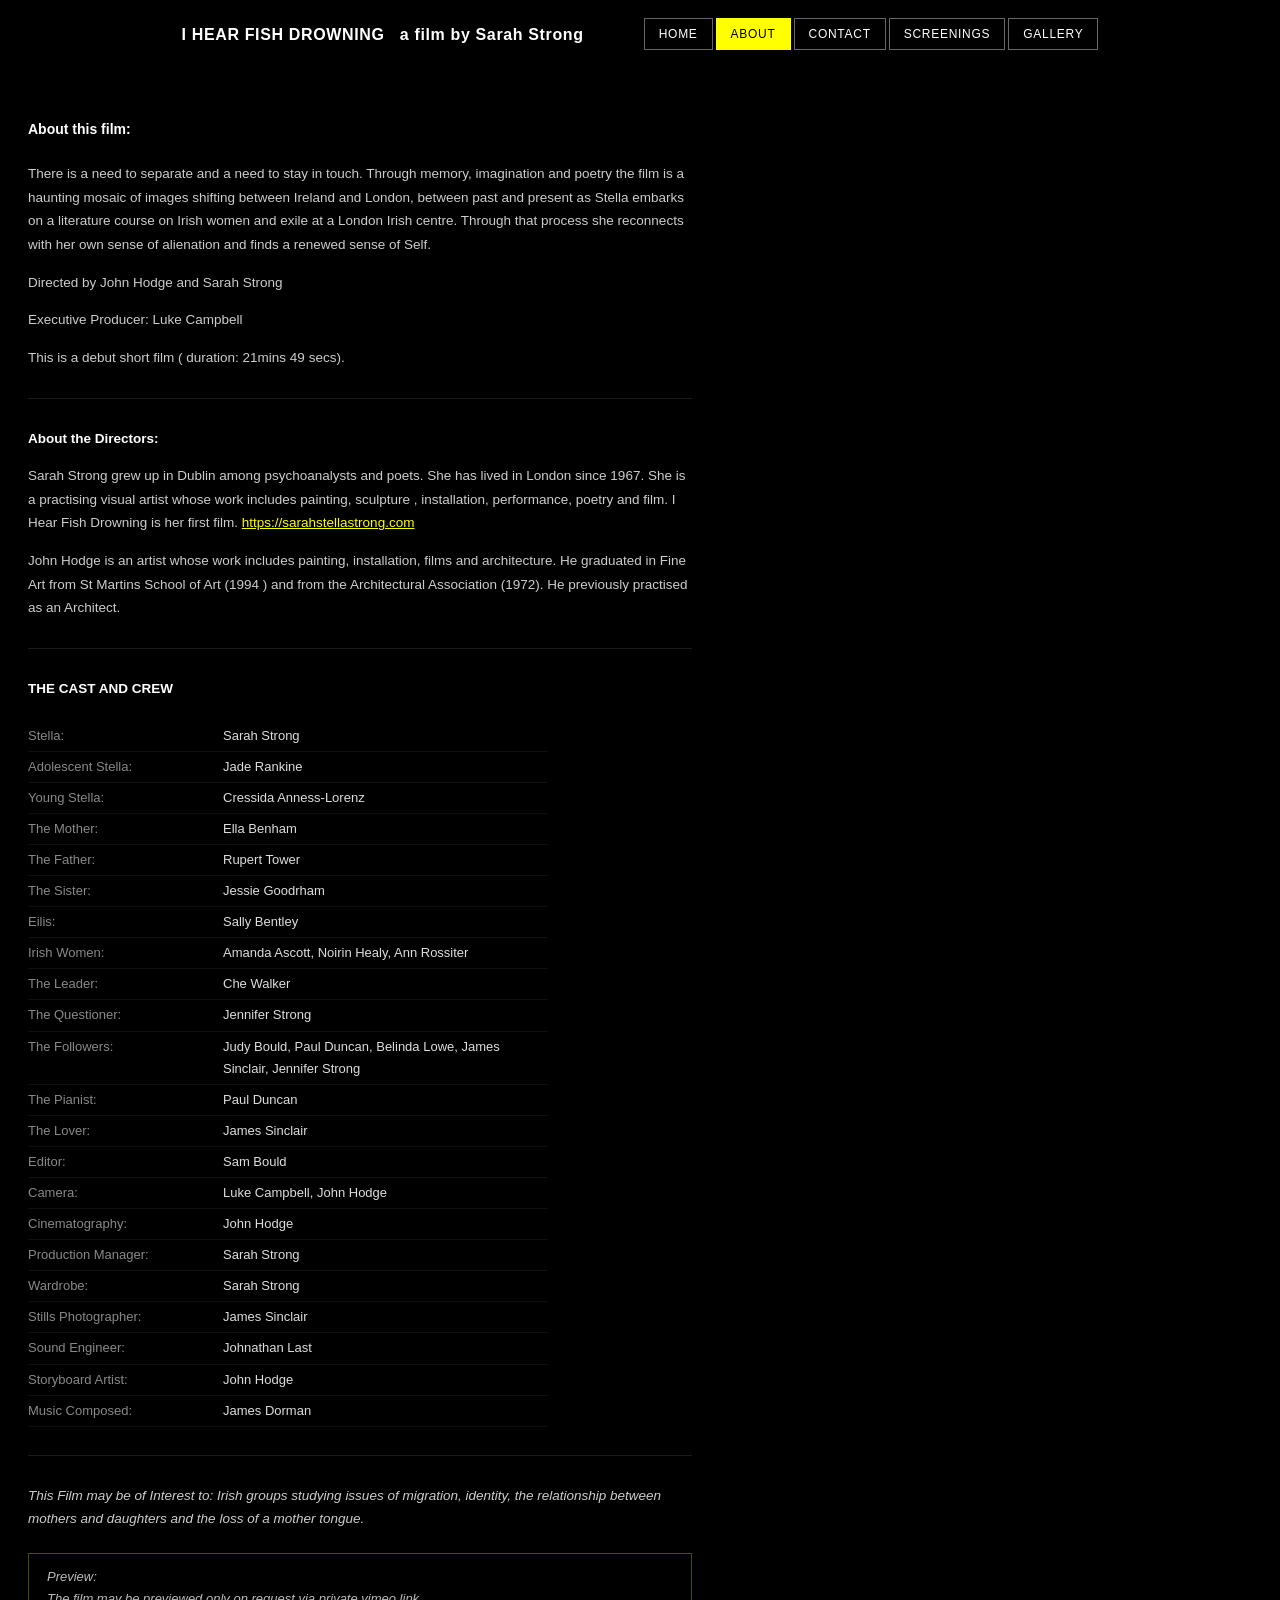
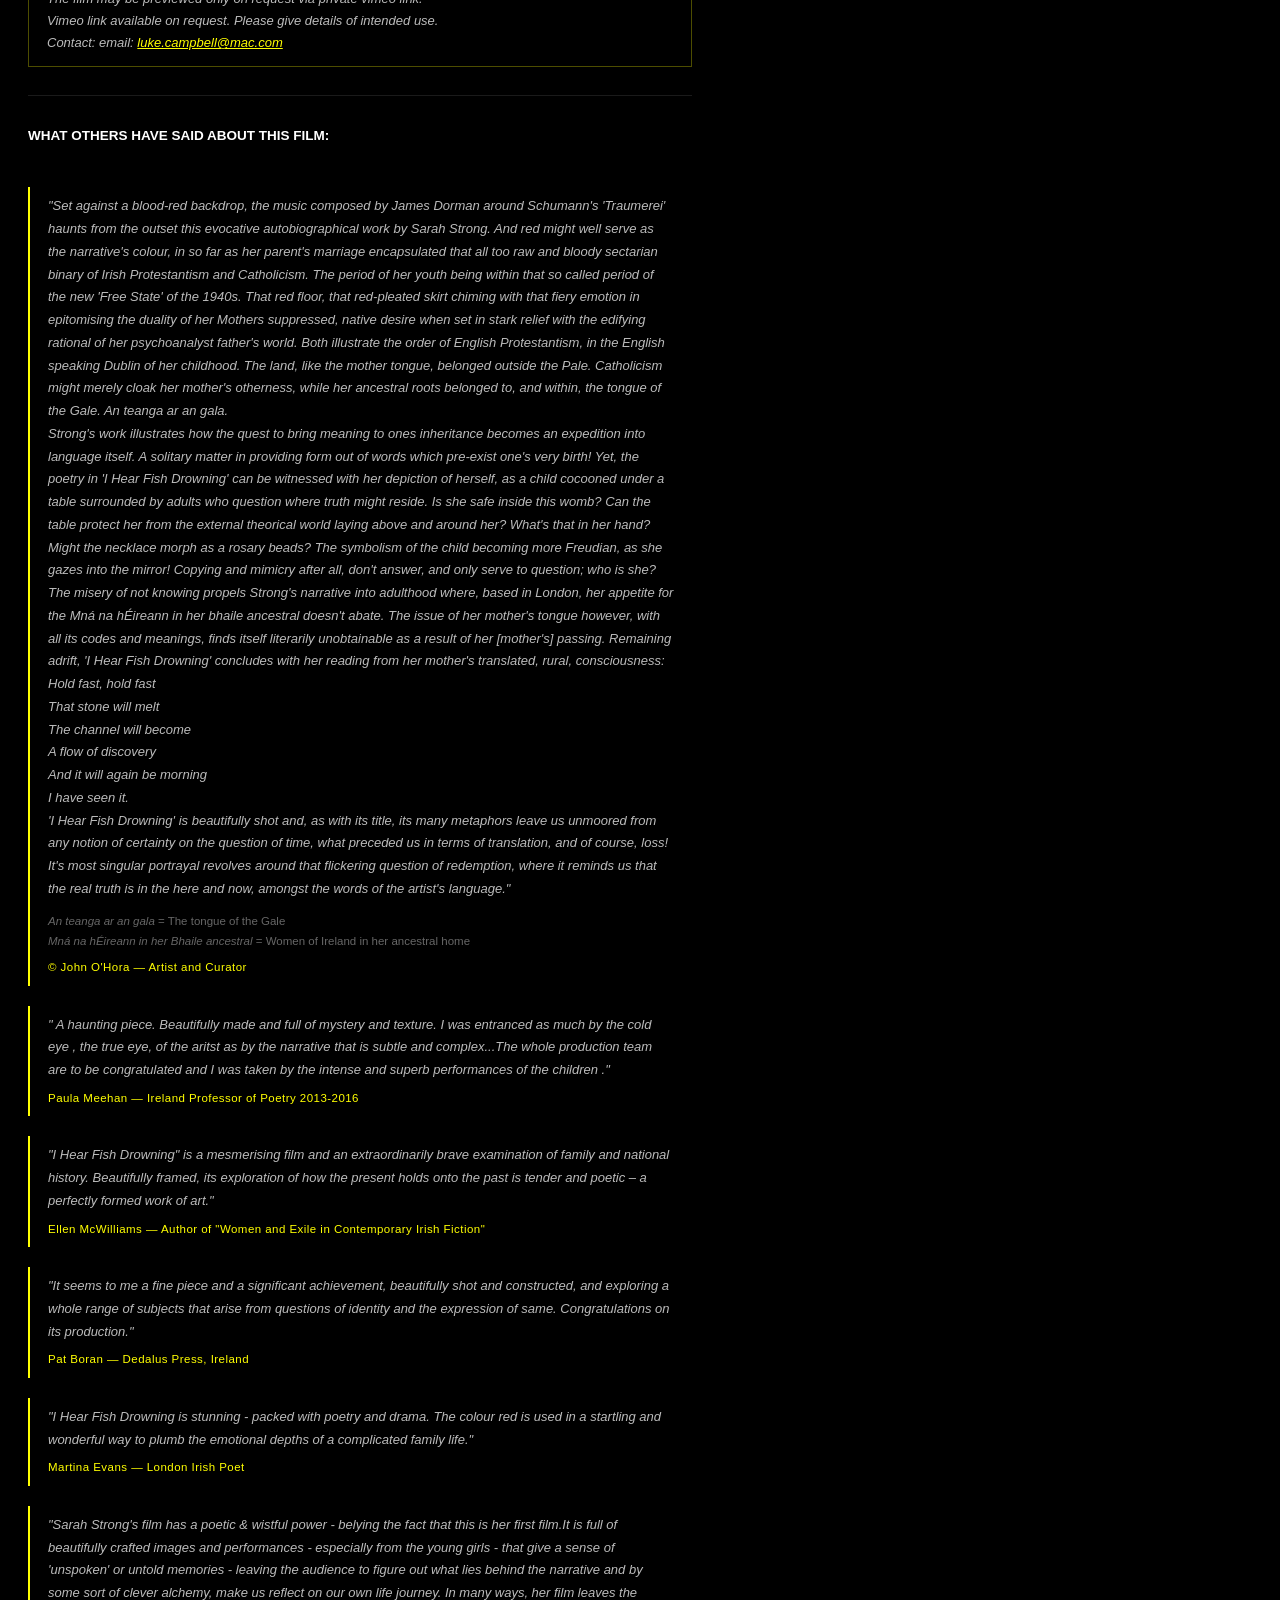
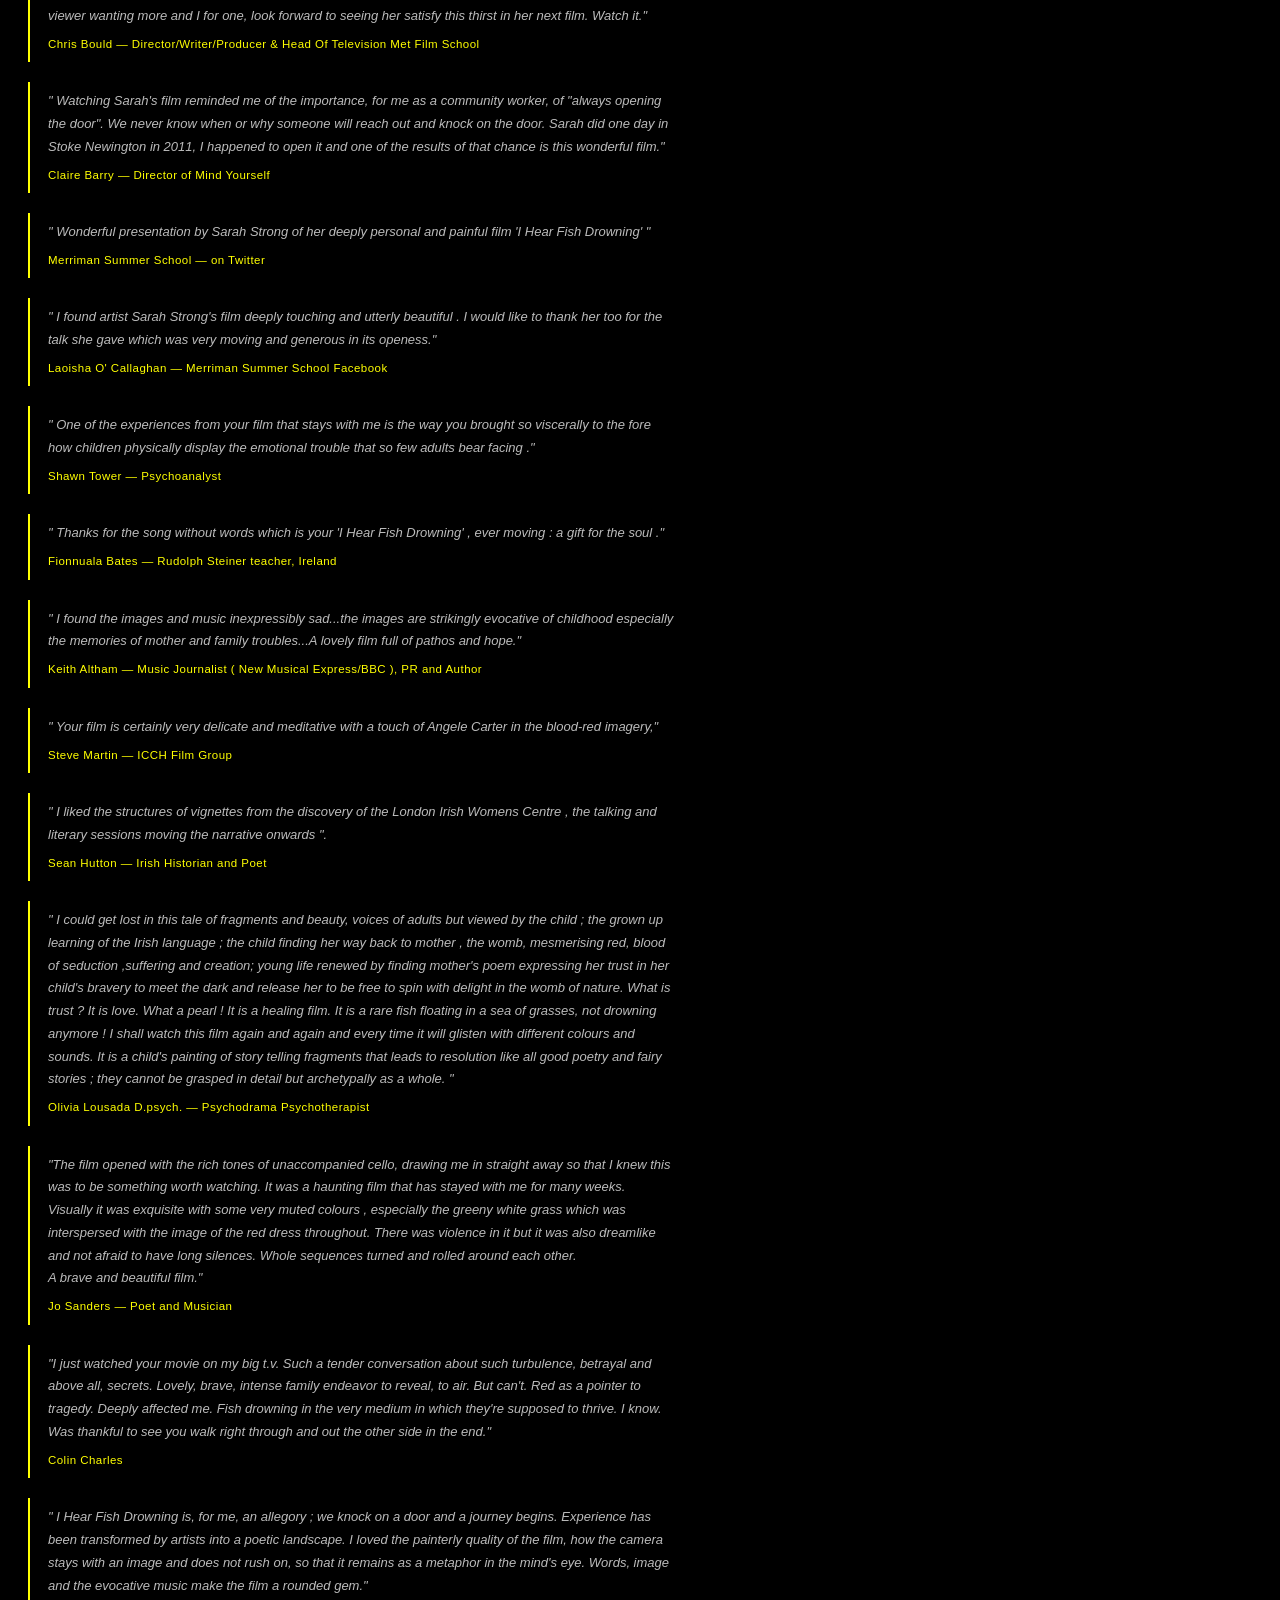
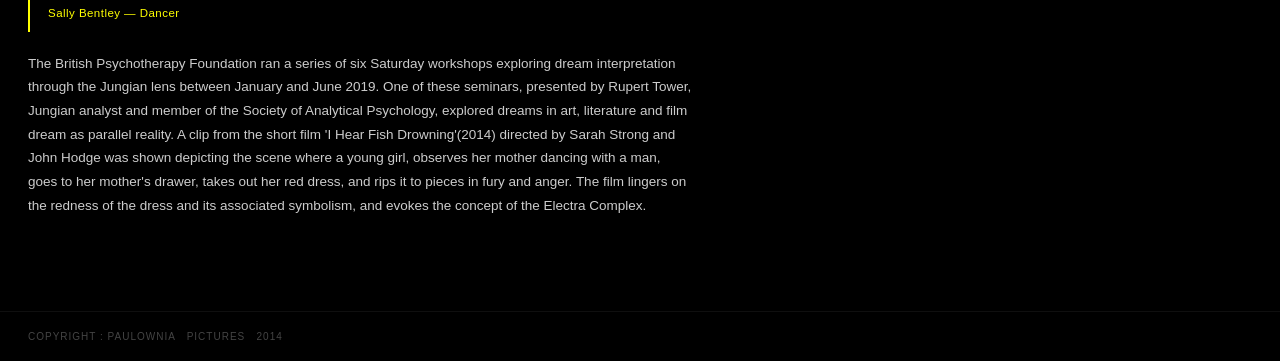
<file: about.html>
<!DOCTYPE html>
<html lang="en">
<head>
  <meta charset="UTF-8">
  <meta name="viewport" content="width=device-width, initial-scale=1.0">
  <title>About — Paulownia Pictures</title>
  <link rel="stylesheet" href="style.css">
</head>
<body>
  <div class="topbar">
    <a class="site-title" href="index.html">I HEAR FISH DROWNING &nbsp;&nbsp;a film by Sarah Strong</a>
    <nav><ul>
      <li><a href="index.html">HOME</a></li>
      <li><a href="about.html" class="active">ABOUT</a></li>
      <li><a href="contact.html">CONTACT</a></li>
      <li><a href="screenings.html">SCREENINGS</a></li>
      <li><a href="gallery.html">GALLERY</a></li>
    </ul></nav>
  </div>

  <div class="page-content">
    <h2>About this film:</h2>
    <p>There is a need to separate and a need to stay in touch. Through memory, imagination and poetry the film is a haunting mosaic of images shifting between Ireland and London, between past and present as Stella embarks on a literature course on Irish women and exile at a London Irish centre. Through that process she reconnects with her own sense of alienation and finds a renewed sense of Self.</p>
    <p>Directed by John Hodge and Sarah Strong</p>
    <p>Executive Producer: Luke Campbell</p>
    <p>This is a debut short film ( duration: 21mins 49 secs).</p>

    <hr class="section-divider">

    <p><strong style="color:#fff">About the Directors:</strong></p>
    <p>Sarah Strong grew up in Dublin among psychoanalysts and poets. She has lived in London since 1967. She is a practising visual artist whose work includes painting, sculpture , installation, performance, poetry and film. I Hear Fish Drowning is her first film. <a href="https://sarahstellastrong.com" target="_blank">https://sarahstellastrong.com</a></p>
    <p>John Hodge is an artist whose work includes painting, installation, films and architecture. He graduated in Fine Art from St Martins School of Art (1994 ) and from the Architectural Association (1972). He previously practised as an Architect.</p>

    <hr class="section-divider">

    <p><strong style="color:#fff">THE CAST AND CREW</strong></p>
    <div class="cast-table">
      <div class="cast-row"><span class="cast-role">Stella:</span><span class="cast-name">Sarah Strong</span></div>
      <div class="cast-row"><span class="cast-role">Adolescent Stella:</span><span class="cast-name">Jade Rankine</span></div>
      <div class="cast-row"><span class="cast-role">Young Stella:</span><span class="cast-name">Cressida Anness-Lorenz</span></div>
      <div class="cast-row"><span class="cast-role">The Mother:</span><span class="cast-name">Ella Benham</span></div>
      <div class="cast-row"><span class="cast-role">The Father:</span><span class="cast-name">Rupert Tower</span></div>
      <div class="cast-row"><span class="cast-role">The Sister:</span><span class="cast-name">Jessie Goodrham</span></div>
      <div class="cast-row"><span class="cast-role">Eilis:</span><span class="cast-name">Sally Bentley</span></div>
      <div class="cast-row"><span class="cast-role">Irish Women:</span><span class="cast-name">Amanda Ascott, Noirin Healy, Ann Rossiter</span></div>
      <div class="cast-row"><span class="cast-role">The Leader:</span><span class="cast-name">Che Walker</span></div>
      <div class="cast-row"><span class="cast-role">The Questioner:</span><span class="cast-name">Jennifer Strong</span></div>
      <div class="cast-row"><span class="cast-role">The Followers:</span><span class="cast-name">Judy Bould, Paul Duncan, Belinda Lowe, James Sinclair, Jennifer Strong</span></div>
      <div class="cast-row"><span class="cast-role">The Pianist:</span><span class="cast-name">Paul Duncan</span></div>
      <div class="cast-row"><span class="cast-role">The Lover:</span><span class="cast-name">James Sinclair</span></div>
      <div class="cast-row"><span class="cast-role">Editor:</span><span class="cast-name">Sam Bould</span></div>
      <div class="cast-row"><span class="cast-role">Camera:</span><span class="cast-name">Luke Campbell, John Hodge</span></div>
      <div class="cast-row"><span class="cast-role">Cinematography:</span><span class="cast-name">John Hodge</span></div>
      <div class="cast-row"><span class="cast-role">Production Manager:</span><span class="cast-name">Sarah Strong</span></div>
      <div class="cast-row"><span class="cast-role">Wardrobe:</span><span class="cast-name">Sarah Strong</span></div>
      <div class="cast-row"><span class="cast-role">Stills Photographer:</span><span class="cast-name">James Sinclair</span></div>
      <div class="cast-row"><span class="cast-role">Sound Engineer:</span><span class="cast-name">Johnathan Last</span></div>
      <div class="cast-row"><span class="cast-role">Storyboard Artist:</span><span class="cast-name">John Hodge</span></div>
      <div class="cast-row"><span class="cast-role">Music Composed:</span><span class="cast-name">James Dorman</span></div>
    </div>

    <hr class="section-divider">

    <p><em>This Film may be of Interest to: Irish groups studying issues of migration, identity, the relationship between mothers and daughters and the loss of a mother tongue.</em></p>

    <div class="vimeo-note">
      Preview:<br>
      The film may be previewed only on request via private vimeo link.<br>
      Vimeo link available on request. Please give details of intended use.<br>
      Contact: email: <a href="mailto:luke.campbell@mac.com">luke.campbell@mac.com</a>
    </div>

    <hr class="section-divider">

    <p><strong style="color:#fff">WHAT OTHERS HAVE SAID ABOUT THIS FILM:</strong></p>
    <br>

    <div class="review">
      <p>"Set against a blood-red backdrop, the music composed by James Dorman around Schumann's 'Traumerei' haunts from the outset this evocative autobiographical work by Sarah Strong. And red might well serve as the narrative's colour, in so far as her parent's marriage encapsulated that all too raw and bloody sectarian binary of Irish Protestantism and Catholicism. The period of her youth being within  that so called period of the new 'Free State' of the 1940s. That red floor, that red-pleated skirt chiming with that fiery emotion in epitomising the duality of her Mothers suppressed, native desire  when set in stark relief with the edifying rational of her psychoanalyst father's world. Both illustrate the order of English Protestantism, in the English speaking Dublin of her childhood. The land, like the mother tongue, belonged outside the Pale. Catholicism might merely cloak her mother's otherness, while her ancestral roots belonged to, and within, the tongue of the Gale.  An teanga ar an gala.</p>
      <p>Strong's work illustrates how the quest to bring meaning to ones inheritance becomes an expedition into language itself. A solitary matter in providing form out of words which pre-exist one's very birth! Yet, the poetry in 'I Hear Fish Drowning' can be witnessed with her depiction of herself, as a child cocooned under a table surrounded by adults who question where truth might reside. Is she safe inside this womb? Can the table protect her from the external theorical world laying above and around her? What's that in her hand? Might the necklace morph as a rosary beads? The symbolism of the child becoming more Freudian, as she gazes into the mirror! Copying and mimicry after all, don't answer, and only serve to question; who is she?</p>
      <p>The misery of not knowing propels Strong's narrative into adulthood where, based in London, her appetite for the Mná na hÉireann in her bhaile ancestral doesn't abate. The issue of her mother's tongue however, with all its codes and meanings, finds itself literarily unobtainable as a result of her [mother's] passing. Remaining adrift, 'I Hear Fish Drowning' concludes with her reading from her mother's translated, rural, consciousness:</p>
      <p>Hold fast, hold fast<br>
      That stone will melt<br>
      The channel will become<br>
      A flow of discovery<br>
      And it will again be morning<br>
      I have seen it.</p>
      <p>'I Hear Fish Drowning' is beautifully shot and, as with its title, its many metaphors leave us unmoored from any notion of certainty on the question of time, what preceded us in terms of translation, and of course, loss! It's most singular portrayal revolves around that flickering question of redemption, where it reminds us that the real truth is in the here and now, amongst the words of the artist's language."</p>
      <p style="font-size:11.5px; color:#666; margin-top:10px; font-style:normal;"><em>An teanga ar an gala</em> = The tongue of the Gale<br><em>Mná na hÉireann in her Bhaile ancestral</em> = Women of Ireland in her ancestral home</p>
      <cite>© John O'Hora — Artist and Curator</cite>
    </div>

    <div class="review">
      <p>" A haunting piece. Beautifully made and full of mystery and texture. I was entranced as much by the cold eye , the true eye, of the aritst as by the narrative that is subtle and complex...The whole production team are to be congratulated and I was taken by the intense and superb performances of the children ."</p>
      <cite>Paula Meehan — Ireland Professor of Poetry 2013-2016</cite>
    </div>

    <div class="review">
      <p>"I Hear Fish Drowning" is a mesmerising film and an extraordinarily brave examination of family and national history. Beautifully framed, its exploration of how the present holds onto the past is tender and poetic – a perfectly formed work of art."</p>
      <cite>Ellen McWilliams — Author of "Women and Exile in Contemporary Irish Fiction"</cite>
    </div>

    <div class="review">
      <p>"It seems to me a fine piece and a significant achievement, beautifully shot and constructed, and exploring a whole range of subjects that arise from questions of identity and the expression of same. Congratulations on its production."</p>
      <cite>Pat Boran — Dedalus Press, Ireland</cite>
    </div>

    <div class="review">
      <p>"I Hear Fish Drowning is stunning - packed with poetry and drama. The colour red is used in a startling and wonderful way to plumb the emotional depths of a complicated family life."</p>
      <cite>Martina Evans — London Irish Poet</cite>
    </div>

    <div class="review">
      <p>"Sarah Strong's film has a poetic &amp; wistful power - belying the fact that this is her first film.It is full of beautifully crafted images and performances - especially from the young girls - that give a sense of 'unspoken' or untold memories - leaving the audience to figure out what lies behind the narrative and by some sort of clever alchemy, make us reflect on our own life journey. In many ways, her film leaves the viewer wanting more and I for one, look forward to seeing her satisfy this thirst in her next film. Watch it."</p>
      <cite>Chris Bould — Director/Writer/Producer &amp; Head Of Television Met Film School</cite>
    </div>

    <div class="review">
      <p>" Watching Sarah's film reminded me of the importance, for me as a community worker, of "always opening the door". We never know when or why someone will reach out and knock on the door. Sarah did one day in Stoke Newington in 2011, I happened to open it and one of the results of that chance is this wonderful film."</p>
      <cite>Claire Barry — Director of Mind Yourself</cite>
    </div>

    <div class="review">
      <p>" Wonderful presentation by Sarah Strong of her deeply personal and painful film 'I Hear Fish Drowning' "</p>
      <cite>Merriman Summer School — on Twitter</cite>
    </div>

    <div class="review">
      <p>" I found artist Sarah Strong's film deeply touching and utterly beautiful . I would like to thank her too for the talk she gave which was very moving and generous in its openess."</p>
      <cite>Laoisha O' Callaghan — Merriman Summer School Facebook</cite>
    </div>

    <div class="review">
      <p>" One of the experiences from your film that stays with me is the way you brought so viscerally to the fore how children physically display the emotional trouble that so few adults bear facing ."</p>
      <cite>Shawn Tower — Psychoanalyst</cite>
    </div>

    <div class="review">
      <p>" Thanks for the song without words which is your 'I Hear Fish Drowning' , ever moving : a gift for the soul ."</p>
      <cite>Fionnuala Bates — Rudolph Steiner teacher, Ireland</cite>
    </div>

    <div class="review">
      <p>" I found the images and music inexpressibly sad...the images are strikingly evocative of childhood especially the memories of mother and family troubles...A lovely film full of pathos and hope."</p>
      <cite>Keith Altham — Music Journalist ( New Musical Express/BBC ), PR and Author</cite>
    </div>

    <div class="review">
      <p>" Your film is certainly very delicate and meditative with a touch of Angele Carter in the blood-red imagery,"</p>
      <cite>Steve Martin — ICCH Film Group</cite>
    </div>

    <div class="review">
      <p>" I liked the structures of vignettes from the discovery of the London Irish Womens Centre , the talking and literary sessions moving the narrative onwards ".</p>
      <cite>Sean Hutton — Irish Historian and Poet</cite>
    </div>

    <div class="review">
      <p>" I could get lost in this tale of fragments and beauty, voices of adults but viewed by the child ; the grown up learning of the Irish language ; the child finding her way back to mother , the womb, mesmerising red, blood of seduction ,suffering and creation; young life renewed by finding mother's poem expressing her trust  in her child's bravery to meet the dark and release her to be  free to spin with delight in the womb of nature. What is trust ? It is love. What a pearl ! It is a healing film. It is a rare fish floating in a sea of grasses, not drowning anymore ! I shall watch this film again and again and every time it will glisten with different colours and sounds. It is a child's painting of story telling fragments that leads to resolution like all good poetry and fairy stories ; they cannot be grasped in detail but archetypally as a whole. "</p>
      <cite>Olivia Lousada D.psych. — Psychodrama Psychotherapist</cite>
    </div>

    <div class="review">
      <p>"The film opened with the rich tones of unaccompanied cello, drawing me in straight away so that I knew this was to be something worth watching. It was a haunting film that has stayed with me for many weeks.</p>
      <p>Visually it was exquisite with some very muted colours , especially the greeny white grass which was interspersed with the image of the red dress throughout. There was violence in it but it was also dreamlike and not afraid to have long silences. Whole sequences turned and rolled around each other.</p>
      <p>A brave and beautiful film."</p>
      <cite>Jo Sanders — Poet and Musician</cite>
    </div>

    <div class="review">
      <p>"I just watched your movie on my big t.v. Such a tender conversation about such turbulence, betrayal and above all, secrets. Lovely, brave, intense family endeavor to reveal, to air. But can't. Red as a pointer to tragedy. Deeply affected me. Fish drowning in the very medium in which they're supposed to thrive. I know. Was thankful to see you walk right through and out the other side in the end."</p>
      <cite>Colin Charles</cite>
    </div>

    <div class="review">
      <p>" I Hear Fish Drowning is, for me, an allegory ; we knock on a door and a journey begins. Experience has been transformed  by artists into a poetic landscape. I loved the painterly quality of the film, how the camera stays with an image and does not rush on, so that it remains as a metaphor in the mind's eye. Words, image and the evocative music make the film a rounded gem."</p>
      <cite>Sally Bentley — Dancer</cite>
    </div>

    <p style="color:#ccc; font-size:13.5px; font-weight:300; line-height:1.75; margin-bottom:14px;">The British Psychotherapy Foundation ran a series of six Saturday workshops exploring dream interpretation through the Jungian lens between January and June 2019. One of these seminars, presented by Rupert Tower, Jungian analyst and member of the Society of Analytical Psychology, explored dreams in art, literature and film dream as parallel reality. A clip from the short film 'I Hear Fish Drowning'(2014) directed by Sarah Strong and John Hodge was shown depicting the scene where a young girl, observes her mother dancing with a man, goes to her mother's drawer, takes out her red dress, and rips it to pieces in fury and anger. The film lingers on the redness of the dress and its associated symbolism, and evokes the concept of the Electra Complex.</p>
  </div>

  <footer>copyright : PAULOWNIA &nbsp; PICTURES &nbsp; 2014</footer>
</body>
</html>
</file>
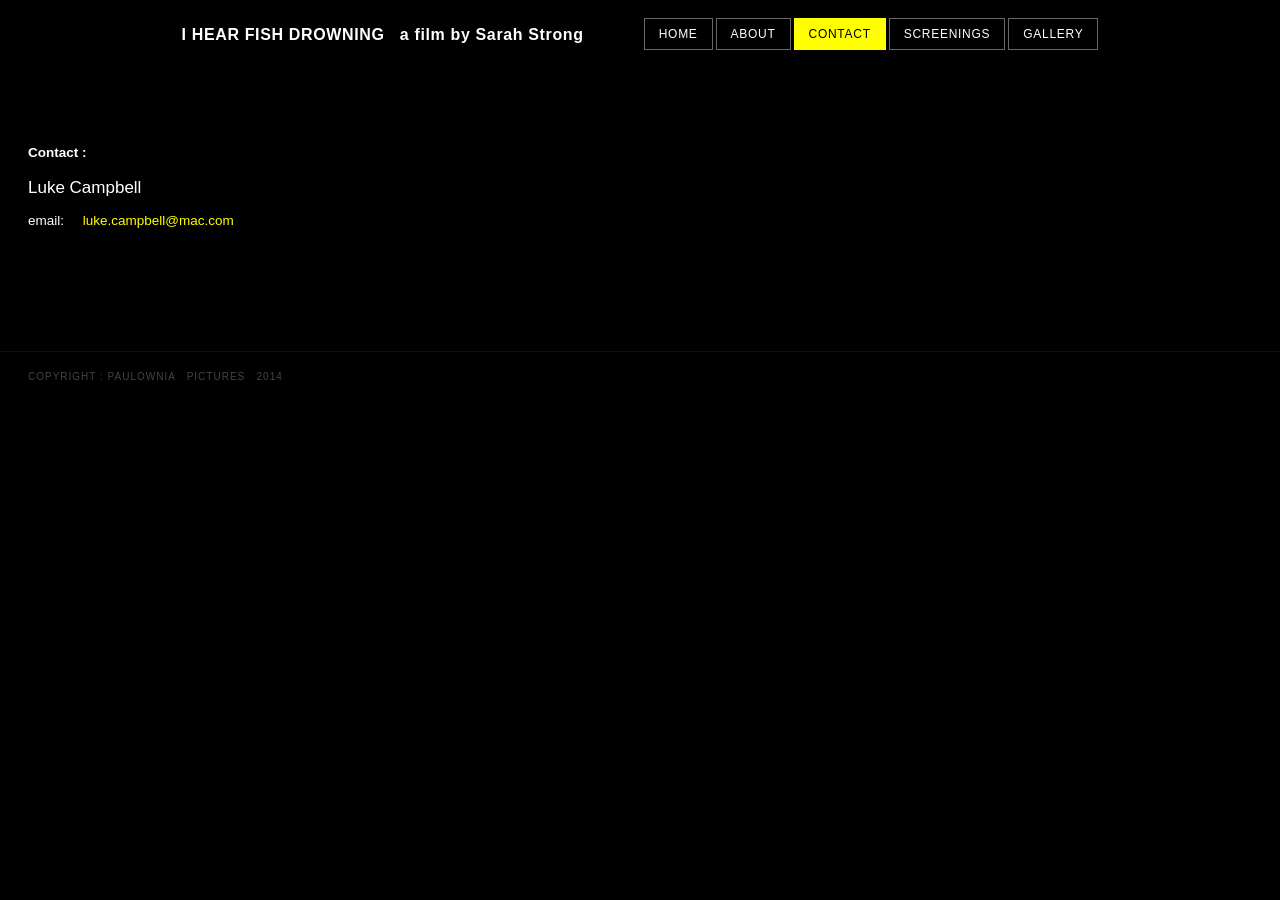
<file: contact.html>
<!DOCTYPE html>
<html lang="en">
<head>
  <meta charset="UTF-8">
  <meta name="viewport" content="width=device-width, initial-scale=1.0">
  <title>Contact — Paulownia Pictures</title>
  <link rel="stylesheet" href="style.css">
</head>
<body>
  <div class="topbar">
    <a class="site-title" href="index.html">I HEAR FISH DROWNING &nbsp;&nbsp;a film by Sarah Strong</a>
    <nav><ul>
      <li><a href="index.html">HOME</a></li>
      <li><a href="about.html">ABOUT</a></li>
      <li><a href="contact.html" class="active">CONTACT</a></li>
      <li><a href="screenings.html">SCREENINGS</a></li>
      <li><a href="gallery.html">GALLERY</a></li>
    </ul></nav>
  </div>

  <div class="page-content">
    <div class="contact-block">
      <h3>Contact :</h3>
      <p class="name">Luke Campbell</p>
      <p class="email">email: &nbsp;&nbsp;&nbsp; <a href="mailto:luke.campbell@mac.com">luke.campbell@mac.com</a></p>
    </div>
  </div>

  <footer>copyright : PAULOWNIA &nbsp; PICTURES &nbsp; 2014</footer>
</body>
</html>
</file>
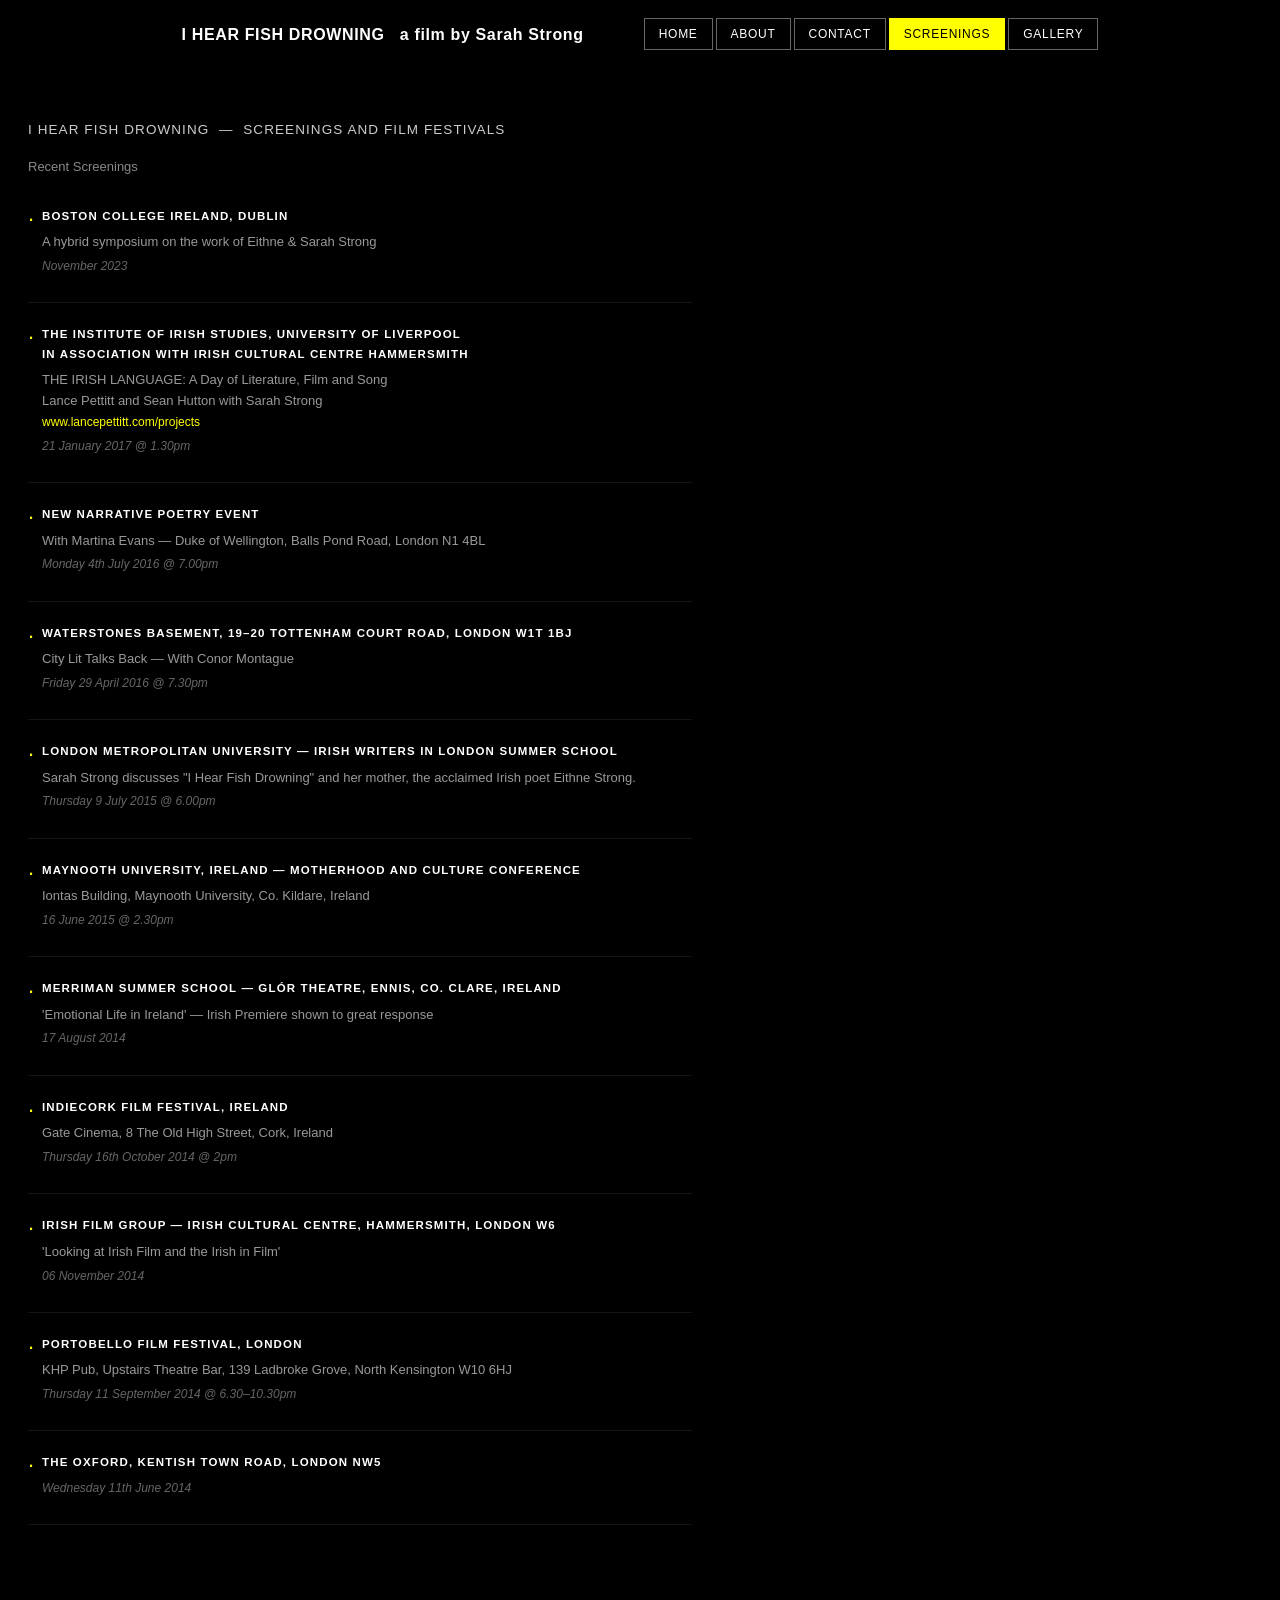
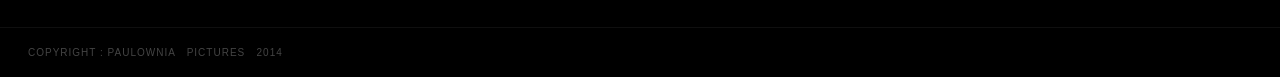
<file: screenings.html>
<!DOCTYPE html>
<html lang="en">
<head>
  <meta charset="UTF-8">
  <meta name="viewport" content="width=device-width, initial-scale=1.0">
  <title>Screenings — Paulownia Pictures</title>
  <link rel="stylesheet" href="style.css">
</head>
<body>
  <div class="topbar">
    <a class="site-title" href="index.html">I HEAR FISH DROWNING &nbsp;&nbsp;a film by Sarah Strong</a>
    <nav><ul>
      <li><a href="index.html">HOME</a></li>
      <li><a href="about.html">ABOUT</a></li>
      <li><a href="contact.html">CONTACT</a></li>
      <li><a href="screenings.html" class="active">SCREENINGS</a></li>
      <li><a href="gallery.html">GALLERY</a></li>
    </ul></nav>
  </div>

  <div class="page-content">
    <p class="screenings-header">I HEAR FISH DROWNING &nbsp;—&nbsp; SCREENINGS AND FILM FESTIVALS</p>
    <p style="color:#888; font-size:13px; margin-bottom:28px;">Recent Screenings</p>

    <div class="screening">
      <h3>Boston College Ireland, Dublin</h3>
      <p>A hybrid symposium on the work of Eithne &amp; Sarah Strong</p>
      <p class="date">November 2023</p>
    </div>
    <div class="screening">
      <h3>The Institute of Irish Studies, University of Liverpool<br>in association with Irish Cultural Centre Hammersmith</h3>
      <p>THE IRISH LANGUAGE: A Day of Literature, Film and Song<br>
         Lance Pettitt and Sean Hutton with Sarah Strong<br>
         <a href="http://www.lancepettitt.com/projects" target="_blank">www.lancepettitt.com/projects</a></p>
      <p class="date">21 January 2017 @ 1.30pm</p>
    </div>
    <div class="screening">
      <h3>New Narrative Poetry Event</h3>
      <p>With Martina Evans — Duke of Wellington, Balls Pond Road, London N1 4BL</p>
      <p class="date">Monday 4th July 2016 @ 7.00pm</p>
    </div>
    <div class="screening">
      <h3>Waterstones Basement, 19–20 Tottenham Court Road, London W1T 1BJ</h3>
      <p>City Lit Talks Back — With Conor Montague</p>
      <p class="date">Friday 29 April 2016 @ 7.30pm</p>
    </div>
    <div class="screening">
      <h3>London Metropolitan University — Irish Writers In London Summer School</h3>
      <p>Sarah Strong discusses "I Hear Fish Drowning" and her mother, the acclaimed Irish poet Eithne Strong.</p>
      <p class="date">Thursday 9 July 2015 @ 6.00pm</p>
    </div>
    <div class="screening">
      <h3>Maynooth University, Ireland — Motherhood And Culture Conference</h3>
      <p>Iontas Building, Maynooth University, Co. Kildare, Ireland</p>
      <p class="date">16 June 2015 @ 2.30pm</p>
    </div>
    <div class="screening">
      <h3>Merriman Summer School — Glór Theatre, Ennis, Co. Clare, Ireland</h3>
      <p>'Emotional Life in Ireland' — Irish Premiere shown to great response</p>
      <p class="date">17 August 2014</p>
    </div>
    <div class="screening">
      <h3>IndieCork Film Festival, Ireland</h3>
      <p>Gate Cinema, 8 The Old High Street, Cork, Ireland</p>
      <p class="date">Thursday 16th October 2014 @ 2pm</p>
    </div>
    <div class="screening">
      <h3>Irish Film Group — Irish Cultural Centre, Hammersmith, London W6</h3>
      <p>'Looking at Irish Film and the Irish in Film'</p>
      <p class="date">06 November 2014</p>
    </div>
    <div class="screening">
      <h3>Portobello Film Festival, London</h3>
      <p>KHP Pub, Upstairs Theatre Bar, 139 Ladbroke Grove, North Kensington W10 6HJ</p>
      <p class="date">Thursday 11 September 2014 @ 6.30–10.30pm</p>
    </div>
    <div class="screening">
      <h3>The Oxford, Kentish Town Road, London NW5</h3>
      <p class="date">Wednesday 11th June 2014</p>
    </div>
  </div>

  <footer>copyright : PAULOWNIA &nbsp; PICTURES &nbsp; 2014</footer>
</body>
</html>
</file>
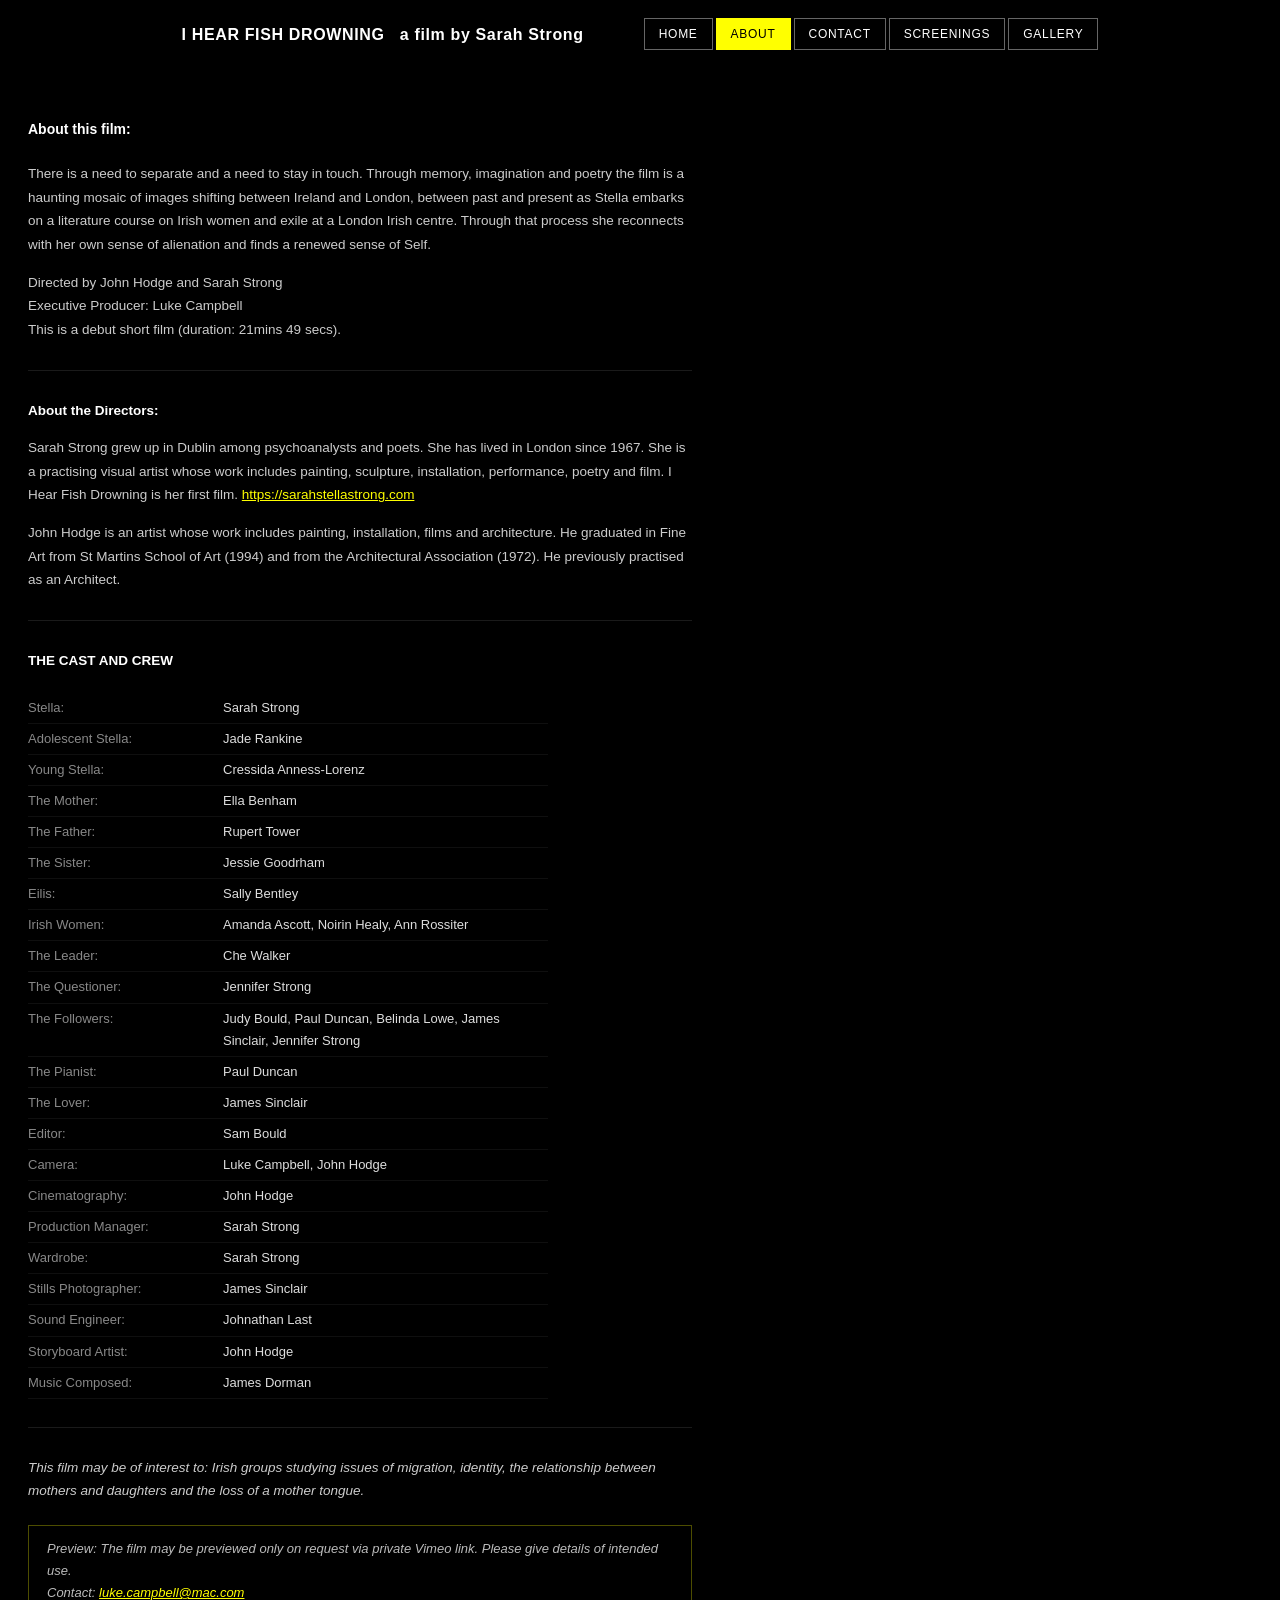
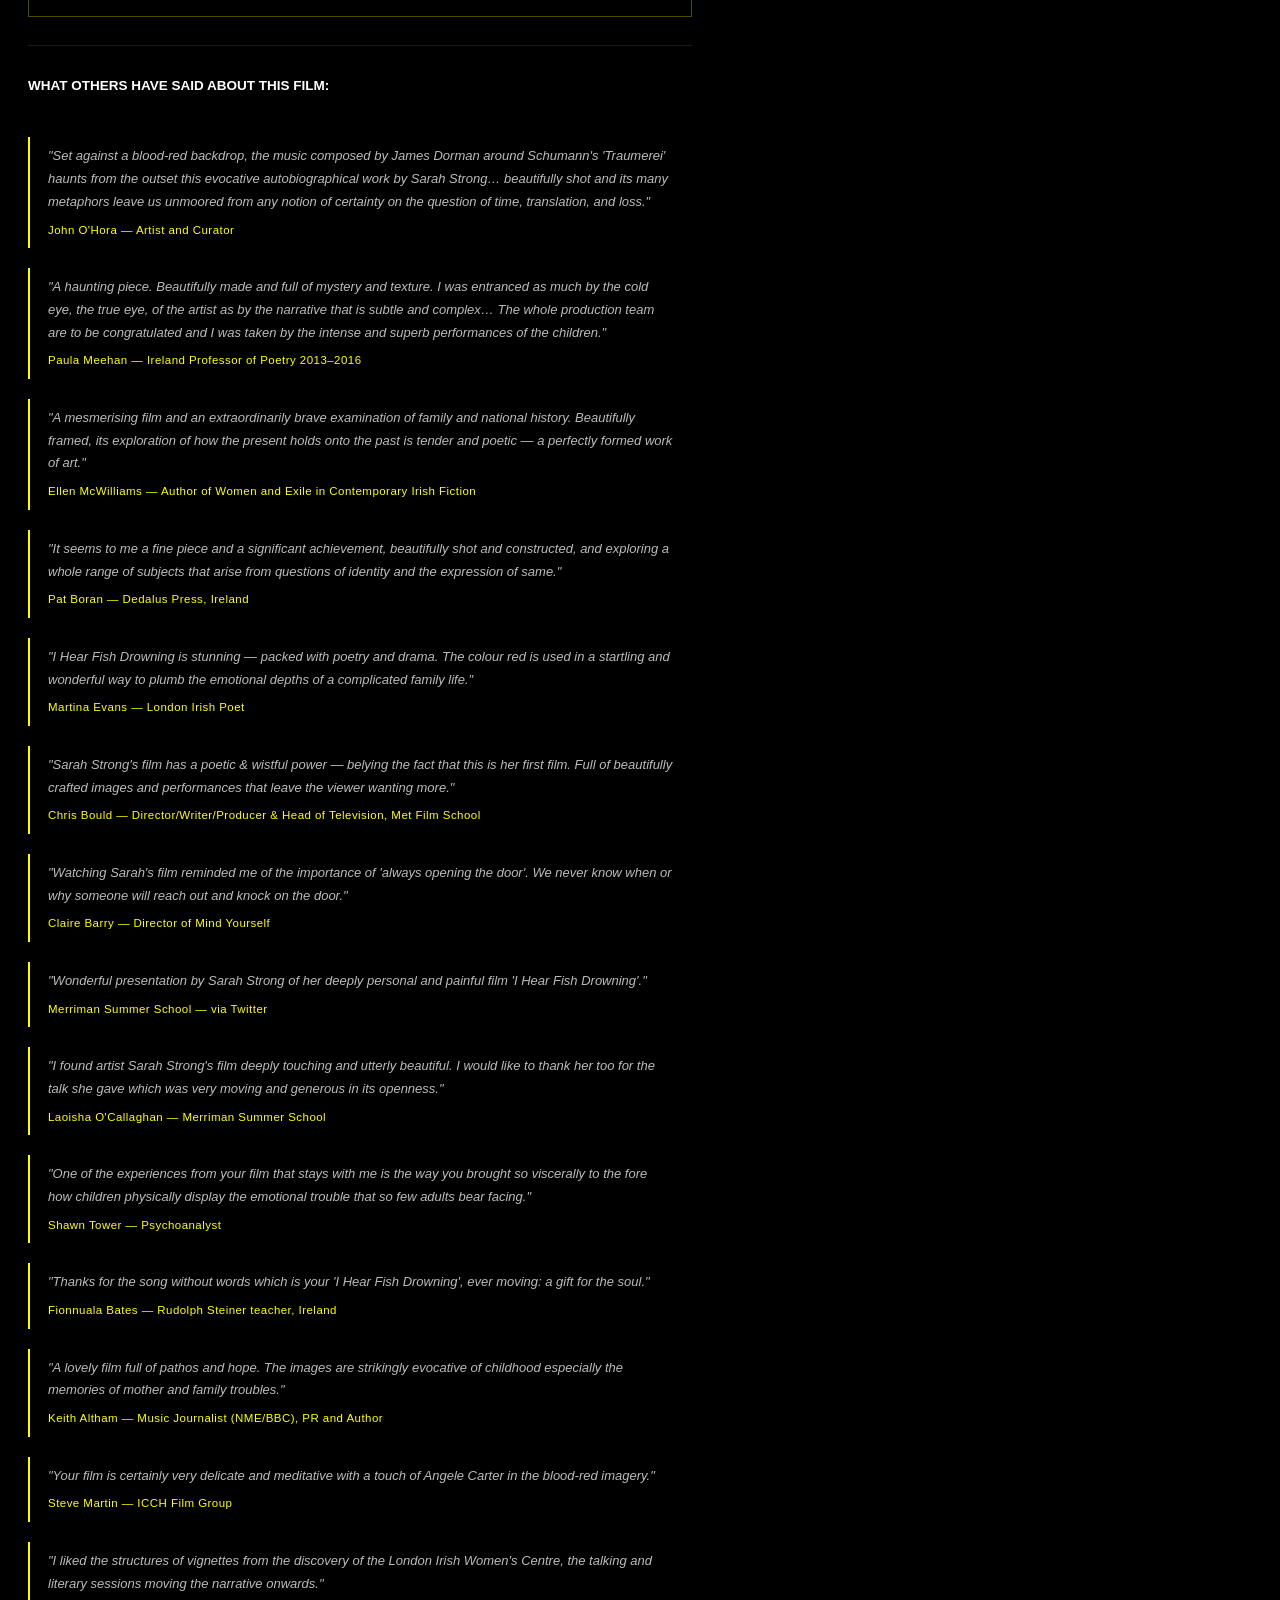
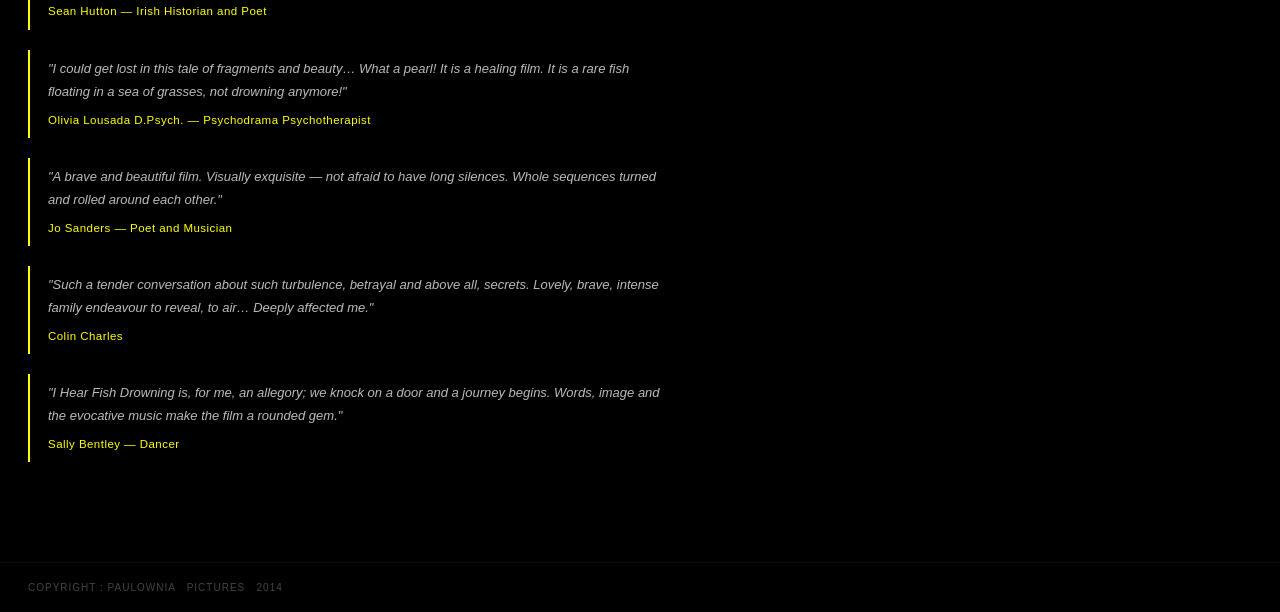
<file: Documents/Paulownia Pictures Website/paulownia-site/about.html>
<!DOCTYPE html>
<html lang="en">
<head>
  <meta charset="UTF-8">
  <meta name="viewport" content="width=device-width, initial-scale=1.0">
  <title>About — Paulownia Pictures</title>
  <link rel="stylesheet" href="style.css">
</head>
<body>
  <div class="topbar">
    <a class="site-title" href="index.html">I HEAR FISH DROWNING &nbsp;&nbsp;a film by Sarah Strong</a>
    <nav><ul>
      <li><a href="index.html">HOME</a></li>
      <li><a href="about.html" class="active">ABOUT</a></li>
      <li><a href="contact.html">CONTACT</a></li>
      <li><a href="screenings.html">SCREENINGS</a></li>
      <li><a href="gallery.html">GALLERY</a></li>
    </ul></nav>
  </div>

  <div class="page-content">
    <h2>About this film:</h2>
    <p>There is a need to separate and a need to stay in touch. Through memory, imagination and poetry the film is a haunting mosaic of images shifting between Ireland and London, between past and present as Stella embarks on a literature course on Irish women and exile at a London Irish centre. Through that process she reconnects with her own sense of alienation and finds a renewed sense of Self.</p>
    <p>Directed by John Hodge and Sarah Strong<br>
       Executive Producer: Luke Campbell<br>
       This is a debut short film (duration: 21mins 49 secs).</p>

    <hr class="section-divider">

    <p><strong style="color:#fff">About the Directors:</strong></p>
    <p>Sarah Strong grew up in Dublin among psychoanalysts and poets. She has lived in London since 1967. She is a practising visual artist whose work includes painting, sculpture, installation, performance, poetry and film. I Hear Fish Drowning is her first film. <a href="https://sarahstellastrong.com" target="_blank">https://sarahstellastrong.com</a></p>
    <p>John Hodge is an artist whose work includes painting, installation, films and architecture. He graduated in Fine Art from St Martins School of Art (1994) and from the Architectural Association (1972). He previously practised as an Architect.</p>

    <hr class="section-divider">

    <p><strong style="color:#fff">THE CAST AND CREW</strong></p>
    <div class="cast-table">
      <div class="cast-row"><span class="cast-role">Stella:</span><span class="cast-name">Sarah Strong</span></div>
      <div class="cast-row"><span class="cast-role">Adolescent Stella:</span><span class="cast-name">Jade Rankine</span></div>
      <div class="cast-row"><span class="cast-role">Young Stella:</span><span class="cast-name">Cressida Anness-Lorenz</span></div>
      <div class="cast-row"><span class="cast-role">The Mother:</span><span class="cast-name">Ella Benham</span></div>
      <div class="cast-row"><span class="cast-role">The Father:</span><span class="cast-name">Rupert Tower</span></div>
      <div class="cast-row"><span class="cast-role">The Sister:</span><span class="cast-name">Jessie Goodrham</span></div>
      <div class="cast-row"><span class="cast-role">Eilis:</span><span class="cast-name">Sally Bentley</span></div>
      <div class="cast-row"><span class="cast-role">Irish Women:</span><span class="cast-name">Amanda Ascott, Noirin Healy, Ann Rossiter</span></div>
      <div class="cast-row"><span class="cast-role">The Leader:</span><span class="cast-name">Che Walker</span></div>
      <div class="cast-row"><span class="cast-role">The Questioner:</span><span class="cast-name">Jennifer Strong</span></div>
      <div class="cast-row"><span class="cast-role">The Followers:</span><span class="cast-name">Judy Bould, Paul Duncan, Belinda Lowe, James Sinclair, Jennifer Strong</span></div>
      <div class="cast-row"><span class="cast-role">The Pianist:</span><span class="cast-name">Paul Duncan</span></div>
      <div class="cast-row"><span class="cast-role">The Lover:</span><span class="cast-name">James Sinclair</span></div>
      <div class="cast-row"><span class="cast-role">Editor:</span><span class="cast-name">Sam Bould</span></div>
      <div class="cast-row"><span class="cast-role">Camera:</span><span class="cast-name">Luke Campbell, John Hodge</span></div>
      <div class="cast-row"><span class="cast-role">Cinematography:</span><span class="cast-name">John Hodge</span></div>
      <div class="cast-row"><span class="cast-role">Production Manager:</span><span class="cast-name">Sarah Strong</span></div>
      <div class="cast-row"><span class="cast-role">Wardrobe:</span><span class="cast-name">Sarah Strong</span></div>
      <div class="cast-row"><span class="cast-role">Stills Photographer:</span><span class="cast-name">James Sinclair</span></div>
      <div class="cast-row"><span class="cast-role">Sound Engineer:</span><span class="cast-name">Johnathan Last</span></div>
      <div class="cast-row"><span class="cast-role">Storyboard Artist:</span><span class="cast-name">John Hodge</span></div>
      <div class="cast-row"><span class="cast-role">Music Composed:</span><span class="cast-name">James Dorman</span></div>
    </div>

    <hr class="section-divider">

    <p><em>This film may be of interest to: Irish groups studying issues of migration, identity, the relationship between mothers and daughters and the loss of a mother tongue.</em></p>

    <div class="vimeo-note">
      Preview: The film may be previewed only on request via private Vimeo link. Please give details of intended use.<br>
      Contact: <a href="mailto:luke.campbell@mac.com">luke.campbell@mac.com</a>
    </div>

    <hr class="section-divider">

    <p><strong style="color:#fff">WHAT OTHERS HAVE SAID ABOUT THIS FILM:</strong></p>
    <br>

    <div class="review">
      <p>"Set against a blood-red backdrop, the music composed by James Dorman around Schumann's 'Traumerei' haunts from the outset this evocative autobiographical work by Sarah Strong… beautifully shot and its many metaphors leave us unmoored from any notion of certainty on the question of time, translation, and loss."</p>
      <cite>John O'Hora — Artist and Curator</cite>
    </div>
    <div class="review">
      <p>"A haunting piece. Beautifully made and full of mystery and texture. I was entranced as much by the cold eye, the true eye, of the artist as by the narrative that is subtle and complex… The whole production team are to be congratulated and I was taken by the intense and superb performances of the children."</p>
      <cite>Paula Meehan — Ireland Professor of Poetry 2013–2016</cite>
    </div>
    <div class="review">
      <p>"A mesmerising film and an extraordinarily brave examination of family and national history. Beautifully framed, its exploration of how the present holds onto the past is tender and poetic — a perfectly formed work of art."</p>
      <cite>Ellen McWilliams — Author of Women and Exile in Contemporary Irish Fiction</cite>
    </div>
    <div class="review">
      <p>"It seems to me a fine piece and a significant achievement, beautifully shot and constructed, and exploring a whole range of subjects that arise from questions of identity and the expression of same."</p>
      <cite>Pat Boran — Dedalus Press, Ireland</cite>
    </div>
    <div class="review">
      <p>"I Hear Fish Drowning is stunning — packed with poetry and drama. The colour red is used in a startling and wonderful way to plumb the emotional depths of a complicated family life."</p>
      <cite>Martina Evans — London Irish Poet</cite>
    </div>
    <div class="review">
      <p>"Sarah Strong's film has a poetic &amp; wistful power — belying the fact that this is her first film. Full of beautifully crafted images and performances that leave the viewer wanting more."</p>
      <cite>Chris Bould — Director/Writer/Producer &amp; Head of Television, Met Film School</cite>
    </div>
    <div class="review">
      <p>"Watching Sarah's film reminded me of the importance of 'always opening the door'. We never know when or why someone will reach out and knock on the door."</p>
      <cite>Claire Barry — Director of Mind Yourself</cite>
    </div>
    <div class="review">
      <p>"Wonderful presentation by Sarah Strong of her deeply personal and painful film 'I Hear Fish Drowning'."</p>
      <cite>Merriman Summer School — via Twitter</cite>
    </div>
    <div class="review">
      <p>"I found artist Sarah Strong's film deeply touching and utterly beautiful. I would like to thank her too for the talk she gave which was very moving and generous in its openness."</p>
      <cite>Laoisha O'Callaghan — Merriman Summer School</cite>
    </div>
    <div class="review">
      <p>"One of the experiences from your film that stays with me is the way you brought so viscerally to the fore how children physically display the emotional trouble that so few adults bear facing."</p>
      <cite>Shawn Tower — Psychoanalyst</cite>
    </div>
    <div class="review">
      <p>"Thanks for the song without words which is your 'I Hear Fish Drowning', ever moving: a gift for the soul."</p>
      <cite>Fionnuala Bates — Rudolph Steiner teacher, Ireland</cite>
    </div>
    <div class="review">
      <p>"A lovely film full of pathos and hope. The images are strikingly evocative of childhood especially the memories of mother and family troubles."</p>
      <cite>Keith Altham — Music Journalist (NME/BBC), PR and Author</cite>
    </div>
    <div class="review">
      <p>"Your film is certainly very delicate and meditative with a touch of Angele Carter in the blood-red imagery."</p>
      <cite>Steve Martin — ICCH Film Group</cite>
    </div>
    <div class="review">
      <p>"I liked the structures of vignettes from the discovery of the London Irish Women's Centre, the talking and literary sessions moving the narrative onwards."</p>
      <cite>Sean Hutton — Irish Historian and Poet</cite>
    </div>
    <div class="review">
      <p>"I could get lost in this tale of fragments and beauty… What a pearl! It is a healing film. It is a rare fish floating in a sea of grasses, not drowning anymore!"</p>
      <cite>Olivia Lousada D.Psych. — Psychodrama Psychotherapist</cite>
    </div>
    <div class="review">
      <p>"A brave and beautiful film. Visually exquisite — not afraid to have long silences. Whole sequences turned and rolled around each other."</p>
      <cite>Jo Sanders — Poet and Musician</cite>
    </div>
    <div class="review">
      <p>"Such a tender conversation about such turbulence, betrayal and above all, secrets. Lovely, brave, intense family endeavour to reveal, to air… Deeply affected me."</p>
      <cite>Colin Charles</cite>
    </div>
    <div class="review">
      <p>"I Hear Fish Drowning is, for me, an allegory; we knock on a door and a journey begins. Words, image and the evocative music make the film a rounded gem."</p>
      <cite>Sally Bentley — Dancer</cite>
    </div>
  </div>

  <footer>copyright : PAULOWNIA &nbsp; PICTURES &nbsp; 2014</footer>
</body>
</html>
</file>
<file: style.css>
* { margin: 0; padding: 0; box-sizing: border-box; }

html, body {
  background: #000;
  color: #fff;
  font-family: 'Helvetica Neue', Helvetica, Arial, sans-serif;
  font-weight: 300;
  font-size: 15px;
  line-height: 1.7;
  min-height: 100vh;
}

/* ── TOPBAR ── */
.topbar {
  display: flex;
  align-items: center;
  justify-content: center;
  gap: 60px;
  padding: 18px 40px;
  background: #000;
  position: sticky;
  top: 0;
  z-index: 100;
}

.site-title {
  font-size: 16px;
  font-weight: 700;
  color: #fff;
  letter-spacing: 0.04em;
  white-space: nowrap;
  text-decoration: none;
}

/* ── NAV ── */
nav ul { list-style: none; display: flex; gap: 3px; flex-wrap: wrap; }
nav ul li a {
  display: block;
  padding: 5px 14px;
  color: #fff;
  text-decoration: none;
  font-size: 12px;
  font-weight: 400;
  letter-spacing: 0.06em;
  text-transform: uppercase;
  border: 1px solid rgba(255,255,255,0.4);
  transition: background 0.15s, color 0.15s, border-color 0.15s;
}
nav ul li a:hover { border-color: #ff0; color: #ff0; }
nav ul li a.active { background: #ff0; color: #000; border-color: #ff0; }

/* ── HOME ── */
.home-image-wrap {
  display: flex;
  justify-content: center;
  padding: 30px 28px 16px;
}
.home-image-wrap img { max-width: 880px; width: 100%; height: auto; display: block; }
.home-copyright {
  text-align: center; padding: 8px 28px 40px;
  font-size: 10px; font-weight: 300; color: #555;
  letter-spacing: 0.12em; text-transform: uppercase;
}

/* ── INNER PAGES ── */
.page-content { max-width: 720px; padding: 50px 28px 80px; }
.page-content h2 { font-size: 14px; font-weight: 700; color: #fff; margin-bottom: 20px; }
.page-content p { color: #ccc; margin-bottom: 14px; font-size: 13.5px; font-weight: 300; line-height: 1.75; }
.page-content strong { color: #fff; font-weight: 700; }
.page-content a { color: #ff0; text-decoration: underline; }

/* ── CAST & CREW ── */
.cast-table { margin: 20px 0; width: 100%; max-width: 520px; }
.cast-row { display: flex; padding: 4px 0; border-bottom: 1px solid rgba(255,255,255,0.06); font-size: 13px; font-weight: 300; }
.cast-role { color: #888; min-width: 195px; flex-shrink: 0; }
.cast-name { color: #ddd; }

/* ── REVIEWS ── */
.review { border-left: 2px solid #ff0; padding: 8px 18px; margin-bottom: 20px; }
.review p { color: #bbb; font-style: italic; font-size: 13px; line-height: 1.75; margin: 0; }
.review cite { display: block; margin-top: 7px; font-style: normal; font-size: 11.5px; font-weight: 400; color: #ff0; letter-spacing: 0.04em; }

/* ── VIMEO NOTE ── */
.vimeo-note { border: 1px solid rgba(255,255,0,0.3); padding: 12px 18px; margin: 22px 0; font-size: 13px; font-weight: 300; color: #bbb; font-style: italic; line-height: 1.7; }
.vimeo-note a { color: #ff0; }
.section-divider { border: none; border-top: 1px solid rgba(255,255,255,0.1); margin: 28px 0; }

/* ── SCREENINGS ── */
.screenings-header { font-size: 13px; font-weight: 300; letter-spacing: 0.08em; color: #fff; margin-bottom: 28px; }
.screening { padding: 0 0 22px 14px; margin-bottom: 22px; border-bottom: 1px solid rgba(255,255,255,0.08); position: relative; }
.screening::before { content: '.'; position: absolute; left: 0; top: -4px; color: #ff0; font-size: 22px; line-height: 1; }
.screening h3 { font-size: 11.5px; font-weight: 700; text-transform: uppercase; letter-spacing: 0.1em; color: #fff; margin-bottom: 6px; }
.screening p { font-size: 13px; font-weight: 300; color: #999; margin-bottom: 4px; line-height: 1.6; }
.screening .date { font-style: italic; color: #666; font-size: 12px; }
.screening a { color: #ff0; text-decoration: none; font-size: 12px; }

/* ── GALLERY ── */
.gallery-wrap { padding: 40px 28px 80px; max-width: 1000px; margin: 0 auto; }
.gallery-note { font-size: 13px; font-weight: 300; color: #888; margin-bottom: 28px; font-style: italic; line-height: 1.7; }
.gallery-note a { color: #ff0; text-decoration: none; }

.gallery-row-2 {
  display: grid;
  grid-template-columns: 1fr 1fr;
  gap: 6px;
  margin-bottom: 6px;
}
.gallery-row-1 { margin-bottom: 6px; }

.gallery-row-2 img,
.gallery-row-1 img {
  width: 100%;
  height: auto;
  display: block;
  cursor: pointer;
  transition: opacity 0.2s;
}
.gallery-row-2 img:hover,
.gallery-row-1 img:hover { opacity: 0.85; }

/* ── LIGHTBOX ── */
.lightbox { display: none; position: fixed; inset: 0; background: rgba(0,0,0,0.96); z-index: 999; align-items: center; justify-content: center; cursor: pointer; }
.lightbox.open { display: flex; }
.lightbox img { max-width: 90vw; max-height: 90vh; object-fit: contain; }
.lightbox-close { position: absolute; top: 1.2rem; right: 1.8rem; color: #ff0; font-size: 2rem; cursor: pointer; opacity: 0.8; font-weight: 300; }
.lightbox-close:hover { opacity: 1; }

/* ── CONTACT ── */
.contact-block { padding: 24px 0; }
.contact-block h3 { font-size: 13.5px; font-weight: 700; color: #fff; margin-bottom: 8px; }
.contact-block .name { font-size: 17px; font-weight: 300; color: #fff; margin-bottom: 6px; }
.contact-block .email { font-size: 13.5px; font-weight: 300; color: #fff; }
.contact-block .email a { color: #ff0; text-decoration: none; }

/* ── FOOTER ── */
footer { border-top: 1px solid rgba(255,255,255,0.06); padding: 16px 28px; font-size: 10px; font-weight: 300; color: #444; letter-spacing: 0.1em; text-transform: uppercase; }

/* ── RESPONSIVE ── */
@media (max-width: 700px) {
  .topbar { flex-direction: column; gap: 14px; padding: 14px 16px; }
  nav ul { justify-content: center; }
  nav ul li a { padding: 4px 10px; font-size: 11px; }
  .page-content { padding: 28px 16px 60px; }
  .gallery-wrap { padding: 28px 16px 60px; }
  .gallery-row-2 { grid-template-columns: 1fr; }
}
</file>
<file: Documents/Paulownia Pictures Website/paulownia-site/style.css>
* { margin: 0; padding: 0; box-sizing: border-box; }

html, body {
  background: #000;
  color: #fff;
  font-family: 'Helvetica Neue', Helvetica, Arial, sans-serif;
  font-weight: 300;
  font-size: 15px;
  line-height: 1.7;
  min-height: 100vh;
}

/* ── TOPBAR ── */
.topbar {
  display: flex;
  align-items: center;
  justify-content: center;
  gap: 60px;
  padding: 18px 40px;
  background: #000;
  position: sticky;
  top: 0;
  z-index: 100;
}

.site-title {
  font-size: 16px;
  font-weight: 700;
  color: #fff;
  letter-spacing: 0.04em;
  white-space: nowrap;
  text-decoration: none;
}

/* ── NAV ── */
nav ul { list-style: none; display: flex; gap: 3px; flex-wrap: wrap; }
nav ul li a {
  display: block;
  padding: 5px 14px;
  color: #fff;
  text-decoration: none;
  font-size: 12px;
  font-weight: 400;
  letter-spacing: 0.06em;
  text-transform: uppercase;
  border: 1px solid rgba(255,255,255,0.4);
  transition: background 0.15s, color 0.15s, border-color 0.15s;
}
nav ul li a:hover { border-color: #ff0; color: #ff0; }
nav ul li a.active { background: #ff0; color: #000; border-color: #ff0; }

/* ── HOME ── */
.home-image-wrap {
  display: flex;
  justify-content: center;
  padding: 30px 28px 16px;
}
.home-image-wrap img { max-width: 880px; width: 100%; height: auto; display: block; }
.home-copyright {
  text-align: center; padding: 8px 28px 40px;
  font-size: 10px; font-weight: 300; color: #555;
  letter-spacing: 0.12em; text-transform: uppercase;
}

/* ── INNER PAGES ── */
.page-content { max-width: 720px; padding: 50px 28px 80px; }
.page-content h2 { font-size: 14px; font-weight: 700; color: #fff; margin-bottom: 20px; }
.page-content p { color: #ccc; margin-bottom: 14px; font-size: 13.5px; font-weight: 300; line-height: 1.75; }
.page-content strong { color: #fff; font-weight: 700; }
.page-content a { color: #ff0; text-decoration: underline; }

/* ── CAST & CREW ── */
.cast-table { margin: 20px 0; width: 100%; max-width: 520px; }
.cast-row { display: flex; padding: 4px 0; border-bottom: 1px solid rgba(255,255,255,0.06); font-size: 13px; font-weight: 300; }
.cast-role { color: #888; min-width: 195px; flex-shrink: 0; }
.cast-name { color: #ddd; }

/* ── REVIEWS ── */
.review { border-left: 2px solid #ff0; padding: 8px 18px; margin-bottom: 20px; }
.review p { color: #bbb; font-style: italic; font-size: 13px; line-height: 1.75; margin: 0; }
.review cite { display: block; margin-top: 7px; font-style: normal; font-size: 11.5px; font-weight: 400; color: #ff0; letter-spacing: 0.04em; }

/* ── VIMEO NOTE ── */
.vimeo-note { border: 1px solid rgba(255,255,0,0.3); padding: 12px 18px; margin: 22px 0; font-size: 13px; font-weight: 300; color: #bbb; font-style: italic; line-height: 1.7; }
.vimeo-note a { color: #ff0; }
.section-divider { border: none; border-top: 1px solid rgba(255,255,255,0.1); margin: 28px 0; }

/* ── SCREENINGS ── */
.screenings-header { font-size: 13px; font-weight: 300; letter-spacing: 0.08em; color: #fff; margin-bottom: 28px; }
.screening { padding: 0 0 22px 14px; margin-bottom: 22px; border-bottom: 1px solid rgba(255,255,255,0.08); position: relative; }
.screening::before { content: '.'; position: absolute; left: 0; top: -4px; color: #ff0; font-size: 22px; line-height: 1; }
.screening h3 { font-size: 11.5px; font-weight: 700; text-transform: uppercase; letter-spacing: 0.1em; color: #fff; margin-bottom: 6px; }
.screening p { font-size: 13px; font-weight: 300; color: #999; margin-bottom: 4px; line-height: 1.6; }
.screening .date { font-style: italic; color: #666; font-size: 12px; }
.screening a { color: #ff0; text-decoration: none; font-size: 12px; }

/* ── GALLERY ── */
.gallery-wrap { padding: 40px 28px 80px; max-width: 1000px; }
.gallery-note { font-size: 13px; font-weight: 300; color: #888; margin-bottom: 28px; font-style: italic; line-height: 1.7; }
.gallery-note a { color: #ff0; text-decoration: none; }

.gallery-row-2 {
  display: grid;
  grid-template-columns: 1fr 1fr;
  gap: 6px;
  margin-bottom: 6px;
}
.gallery-row-1 { margin-bottom: 6px; }

.gallery-row-2 img,
.gallery-row-1 img {
  width: 100%;
  height: auto;
  display: block;
  cursor: pointer;
  transition: opacity 0.2s;
}
.gallery-row-2 img:hover,
.gallery-row-1 img:hover { opacity: 0.85; }

/* ── LIGHTBOX ── */
.lightbox { display: none; position: fixed; inset: 0; background: rgba(0,0,0,0.96); z-index: 999; align-items: center; justify-content: center; cursor: pointer; }
.lightbox.open { display: flex; }
.lightbox img { max-width: 90vw; max-height: 90vh; object-fit: contain; }
.lightbox-close { position: absolute; top: 1.2rem; right: 1.8rem; color: #ff0; font-size: 2rem; cursor: pointer; opacity: 0.8; font-weight: 300; }
.lightbox-close:hover { opacity: 1; }

/* ── CONTACT ── */
.contact-block { padding: 24px 0; }
.contact-block h3 { font-size: 13.5px; font-weight: 700; color: #fff; margin-bottom: 8px; }
.contact-block .name { font-size: 17px; font-weight: 300; color: #fff; margin-bottom: 6px; }
.contact-block .email { font-size: 13.5px; font-weight: 300; color: #fff; }
.contact-block .email a { color: #ff0; text-decoration: none; }

/* ── FOOTER ── */
footer { border-top: 1px solid rgba(255,255,255,0.06); padding: 16px 28px; font-size: 10px; font-weight: 300; color: #444; letter-spacing: 0.1em; text-transform: uppercase; }

/* ── RESPONSIVE ── */
@media (max-width: 700px) {
  .topbar { flex-direction: column; gap: 14px; padding: 14px 16px; }
  nav ul { justify-content: center; }
  nav ul li a { padding: 4px 10px; font-size: 11px; }
  .page-content { padding: 28px 16px 60px; }
  .gallery-wrap { padding: 28px 16px 60px; }
  .gallery-row-2 { grid-template-columns: 1fr; }
}
</file>
